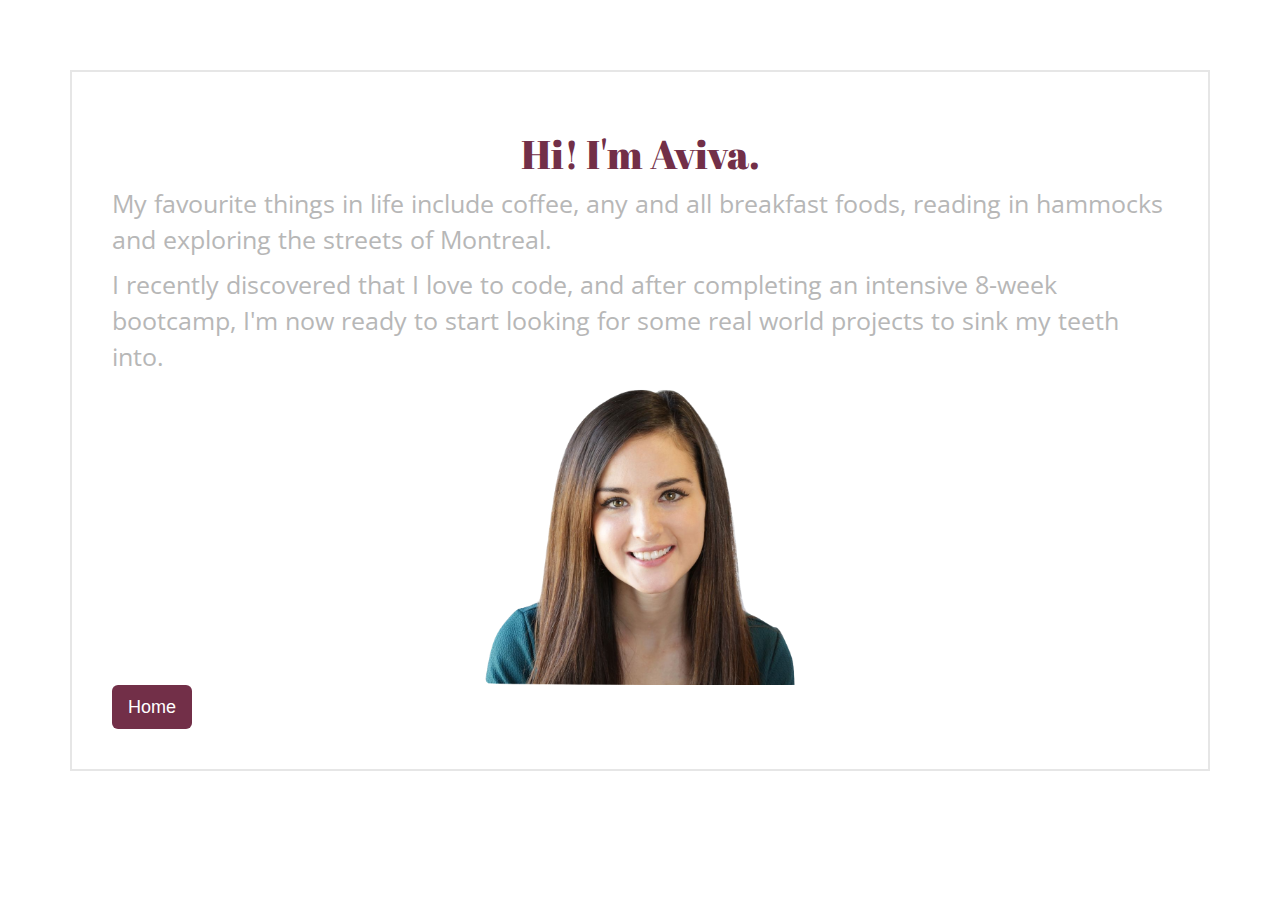
<file: aboutme.html>
<!DOCTYPE html>
<html>

<head>
    <title> About Me</title>
    <link href='//netdna.bootstrapcdn.com/bootstrap/3.1.1/css/bootstrap.min.css' rel='stylesheet'>
    <link href='https://fonts.googleapis.com/css?family=Abril+Fatface|Open+Sans|Open+Sans+Condensed:300' rel='stylesheet' type='text/css'>
    <link rel="stylesheet" type="text/css" href="aboutme.css">
</head>

<body>
    <h1>Hi! I'm Aviva.</h1>
    <p>My favourite things in life include coffee, any and all breakfast foods, reading in hammocks and exploring the streets of Montreal.
    </p>
    <p>I recently discovered that I love to code, and after completing an intensive 8-week bootcamp, I'm now ready to start looking for some real world projects to sink my teeth into.</p>
<img src="aviva.png" class="aviva" height="300px">
<button id="goBack" class="btn-lg btn-primary"><a class="home-button" href="index.html">Home</a></button>

</body>

</html>
</file>
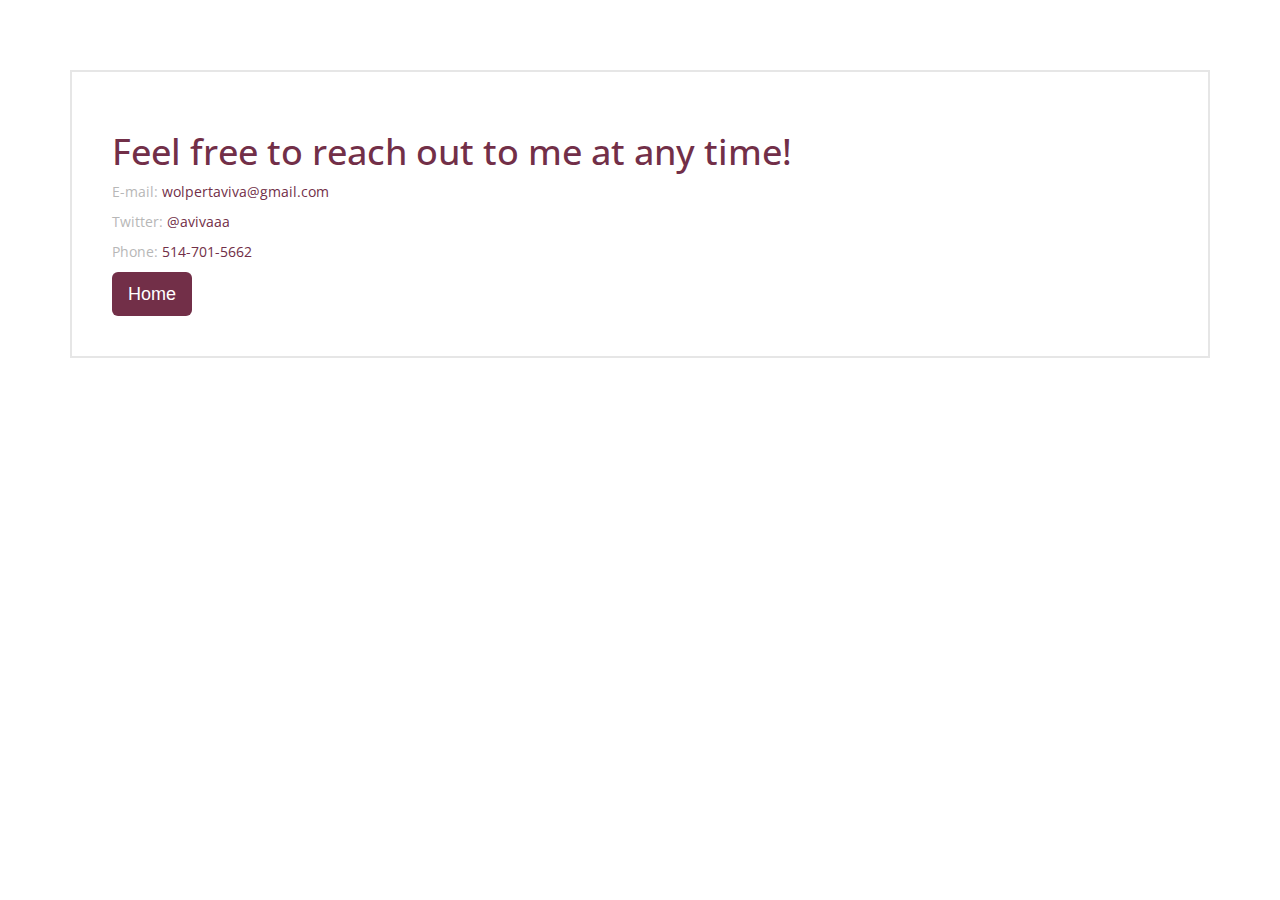
<file: contactme.html>
<!DOCTYPE html>
<html>
    <head>
        
        <title> Contact Me</title>
        <link href='//netdna.bootstrapcdn.com/bootstrap/3.1.1/css/bootstrap.min.css' rel='stylesheet'>
        <link href='https://fonts.googleapis.com/css?family=Abril+Fatface|Open+Sans|Open+Sans+Condensed:300' rel='stylesheet' type='text/css'>
    <link rel="stylesheet" type="text/css" href="contactme.css">
    </head>
    <body>
<h1>Feel free to reach out to me at any time!</h1>
<p>E-mail: <a href="mailto:wolpertaviva@gmail.com">wolpertaviva@gmail.com</a></p>
<p>Twitter: <a href="https://twitter.com/avivarachelluci">@avivaaa</a> </p>
<p>Phone: <a href="tel:514-701-5662">514-701-5662</a></p>
<button id="goBack" class="btn-lg btn-primary"><a class="home-button" href="index.html">Home</a></button>
    </body>
</html>
</file>
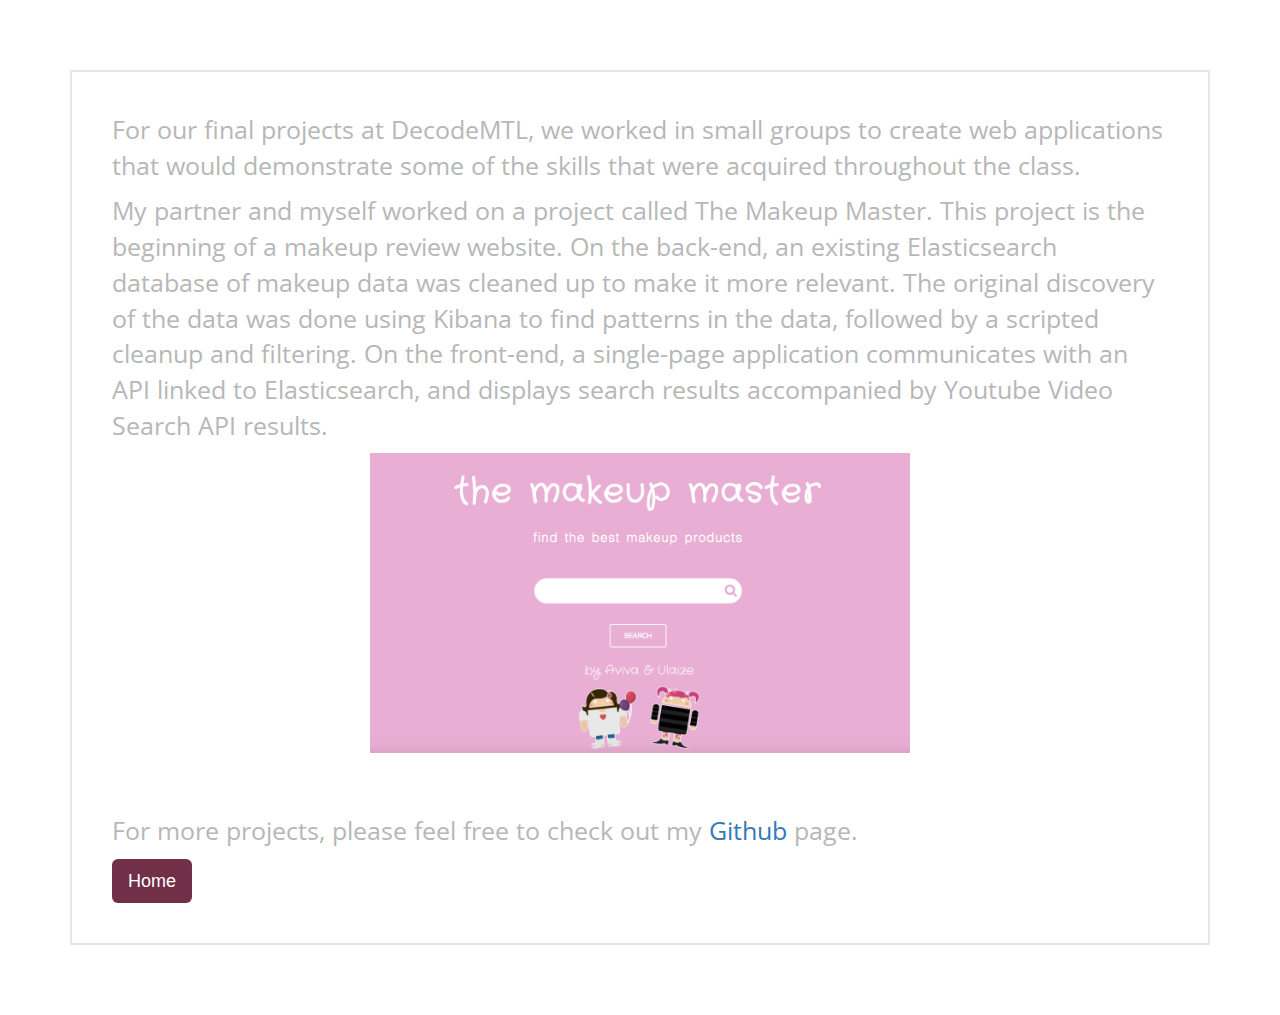
<file: portfolio.html>
<!DOCTYPE html>
<html>
    <head>
        <title> Portfolio</title>
        <link href='//netdna.bootstrapcdn.com/bootstrap/3.1.1/css/bootstrap.min.css' rel='stylesheet'>
    <link href='https://fonts.googleapis.com/css?family=Abril+Fatface|Open+Sans|Open+Sans+Condensed:300' rel='stylesheet' type='text/css'>
    <link rel="stylesheet" type="text/css" href="portfolio.css">
    </head>
    <body>
        <div class="div1">
<p>For our final projects at DecodeMTL, we worked in small groups to create web applications that would demonstrate some of the skills that were acquired throughout the class.</p>
    <p>My partner and myself worked on a project called The Makeup Master. This project is the beginning of a makeup review website. On the back-end, an existing Elasticsearch database of makeup data was cleaned up to make it more relevant. The original discovery of the data was done using Kibana to find patterns in the data, followed by a scripted cleanup and filtering. On the front-end, a single-page application communicates with an API linked to Elasticsearch, and displays search results accompanied by Youtube Video Search API results.</p>
    <a href="http://makeup-review-video-nazioarteko.c9.io"><img src="makeupmaster.png" height="300px" class="makeupMaster"></a>
   </div>
   <p>For more projects, please feel free to check out my <a href="http://www.github.com/avivarachel">Github</a> page.</p>
   
   <button id="goBack" class="btn-lg btn-primary"><a class="home-button" href="index.html">Home</a></button>
    </body>
</html>
</file>
<file: aboutme.css>
body {
    border: 2px solid RGBA(230, 230, 230, 1);
    margin: 70px;
    padding: 40px;
}

h1 {
    font-family: 'Abril Fatface', Helvetica;
    color: #722f48;
    font-size: 40px;
    text-align: center;
}

p {
    font-family: 'Open Sans Condensed', Helvetica;
    color: RGBA(183, 183, 183, 1);
    font-size: 25px;
}

.aviva {
    display: block;
    margin-left: auto;
    margin-right: auto;
}

#goBack.btn-lg {
    background-color: #722f48;
    border: none
    
}

.home-button {
    color: white;
}

a.home-button:hover {
    text-decoration: none;
    color: white;
}

#goBack.btn-lg:hover {
    opacity: 0.5;
}
</file>
<file: contactme.css>
body {
    border: 2px solid RGBA(230, 230, 230, 1);
    margin: 70px;
    padding: 40px;
}

h1 {
    color: #722f48;
    font-family: 'Open Sans Condensed', Helvetica;
}

p {
    font-family: 'Open Sans Condensed', Helvetica;
    color: RGBA(183, 183, 183, 1);
}


a {
    text-decoration: none;
    color: #722f48;
}

a:hover {
    opacity: 0.5;
}

#goBack.btn-lg {
    background-color: #722f48;
    border: none
    
}

.home-button {
    color: white;
}

a.home-button:hover {
    text-decoration: none;
    color: white;
}

#goBack.btn-lg:hover {
    opacity: 0.5;
}
</file>
<file: portfolio.css>
body {
    border: 2px solid RGBA(230, 230, 230, 1);
    margin: 70px;
    padding: 40px;
}

h1 {
    font-family: 'Abril Fatface', Helvetica;
    color: #722f48;
    font-size: 40px;
    text-align: center;
}

p {
    font-family: 'Open Sans Condensed', Helvetica;
    color: RGBA(183, 183, 183, 1);
    font-size: 25px;
}

.makeupMaster {
    display: block;
    margin-left: auto;
    margin-right: auto;
}

.makeupMaster:hover {
    opacity: 0.5;
}

.div1 {
    padding-bottom: 60px;
}

#goBack.btn-lg {
    background-color: #722f48;
    border: none
    
}

.home-button {
    color: white;
}

a.home-button:hover {
    text-decoration: none;
    color: white;
}

#goBack.btn-lg:hover {
    opacity: 0.5;
}
</file>
